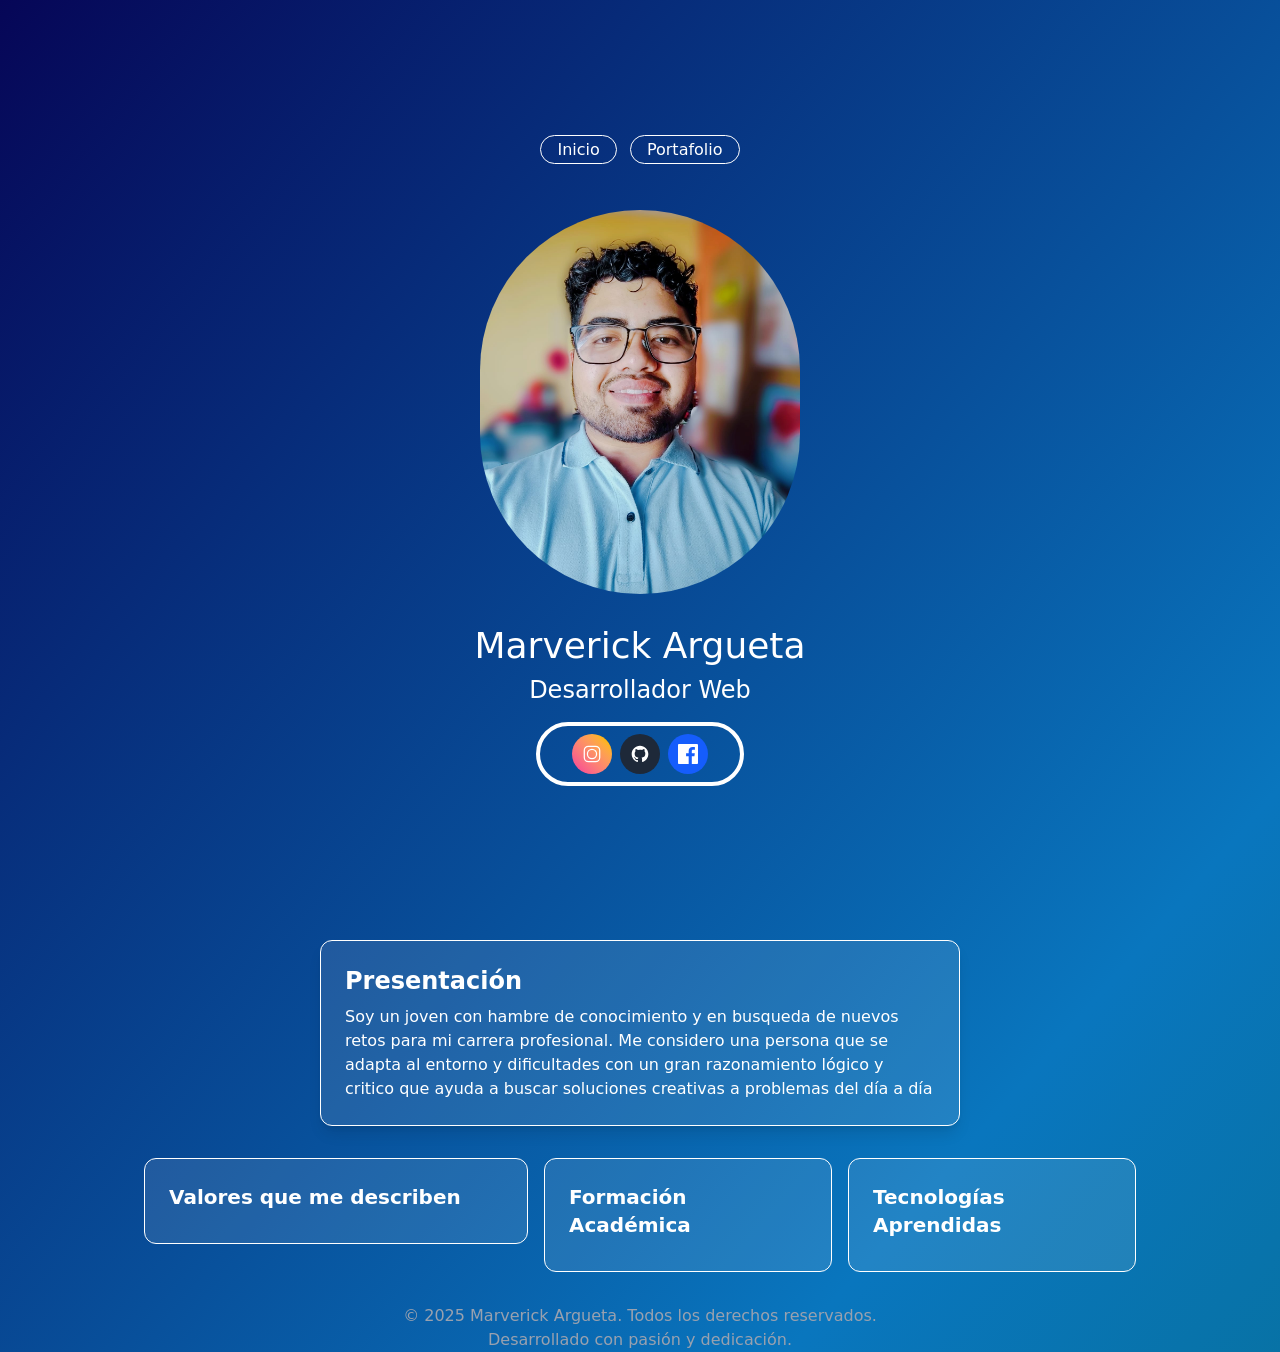
<file: sobre-mi.html>
<!DOCTYPE html>
<html lang="en">
<head>
    <meta charset="UTF-8">
    <meta name="viewport" content="width=device-width, initial-scale=1.0">
    <title>Portafolio Profesional</title>
 <link rel="stylesheet" href="estilos/output.css">
    <link href="https://fonts.googleapis.com/css2?family=Montserrat:wght@400;700&display=swap" rel="stylesheet">
    <style>
      .font-montserrat { font-family: 'Montserrat', sans-serif; }
      /* Tailwind custom utilities para animación de fondo */
      @layer utilities {
        .bg-gradient-animated {
          background: linear-gradient(131deg,#060657,#0976be,#04675d,#000000);
          background-size: 240% 240%;
        }
        .animate-gradient-flow {
          animation: gradient-animation 32s ease infinite;
        }
        @keyframes gradient-animation {
          0% {
            background-position: 0% 50%;
          }
          50% {
            background-position: 100% 50%;
          }
          100% {
            background-position: 0% 50%;
          }
        }
      }
    </style>
</head>
<body class="h-full min-h-screen bg-gradient-animated animate-gradient-flow w-full  font-sans text-white">
    <div class="flex flex-col items-center text-center min-h-screen justify-center gap-6">
        <nav class="mt-8">
        <a href="index.html" class="px-4 py-1 border border-white rounded-full bg-transparent text-white transition-colors duration-200 hover:bg-white hover:text-blue-900 mr-2">Inicio</a>
        <a href="portafolio.html" class="px-4 py-1 border border-white rounded-full bg-transparent text-white transition-colors duration-200 hover:bg-white hover:text-blue-900">Portafolio</a>
      </nav>
      <div class="">
      <div class="my-6 w-full flex justify-center">
        <img src="./estilos/foto.jpg" alt="Foto de perfil" class="w-80 h-96 rounded-full object-cover" />
      </div>
      <h1 class="text-4xl mt-8">Marverick Argueta</h1>
      <h2 class="text-2xl mt-2">Desarrollador Web</h2>
      <div class="flex justify-center gap-2 mb-2 px-8 py-2 border-4 border-white rounded-full w-max mx-auto my-1  mt-4" id="social-links">
        <a href="https://www.instagram.com/marverickargueta?igsh=MXg1eXZ6NzR5bGpobA==" target="_blank" class="bg-gradient-to-tr from-pink-500 to-yellow-400 rounded-full w-10 h-10 flex items-center justify-center hover:scale-110 transition-transform">
          <svg class="w-5 h-5 text-white" fill="currentColor" viewBox="0 0 24 24"><path d="M7.75 2h8.5A5.75 5.75 0 0 1 22 7.75v8.5A5.75 5.75 0 0 1 16.25 22h-8.5A5.75 5.75 0 0 1 2 16.25v-8.5A5.75 5.75 0 0 1 7.75 2zm0 1.5A4.25 4.25 0 0 0 3.5 7.75v8.5A4.25 4.25 0 0 0 7.75 20.5h8.5A4.25 4.25 0 0 0 20.5 16.25v-8.5A4.25 4.25 0 0 0 16.25 3.5zm4.25 2.25a6.25 6.25 0 1 1 0 12.5 6.25 6.25 0 0 1 0-12.5zm0 1.5a4.75 4.75 0 1 0 0 9.5 4.75 4.75 0 0 0 0-9.5zm5.25 1.25a1 1 0 1 1-2 0 1 1 0 0 1 2 0z"/></svg>
        </a>
        <a href="https://github.com/marve77/" target="_blank" class="bg-gray-800 rounded-full w-10 h-10 flex items-center justify-center hover:scale-110 transition-transform">
          <svg class="w-5 h-5 text-white" fill="currentColor" viewBox="0 0 24 24"><path d="M12 2C6.477 2 2 6.484 2 12.021c0 4.428 2.865 8.184 6.839 9.504.5.092.682-.217.682-.482 0-.237-.009-.868-.014-1.703-2.782.605-3.369-1.342-3.369-1.342-.454-1.154-1.11-1.462-1.11-1.462-.908-.62.069-.608.069-.608 1.004.07 1.532 1.032 1.532 1.032.892 1.53 2.341 1.088 2.91.832.092-.647.35-1.088.636-1.339-2.221-.253-4.555-1.113-4.555-4.951 0-1.093.39-1.988 1.029-2.688-.103-.253-.446-1.272.098-2.65 0 0 .84-.27 2.75 1.025A9.564 9.564 0 0 1 12 6.844c.85.004 1.705.115 2.504.337 1.909-1.295 2.748-1.025 2.748-1.025.546 1.378.202 2.397.1 2.65.64.7 1.028 1.595 1.028 2.688 0 3.847-2.337 4.695-4.566 4.944.359.309.678.92.678 1.855 0 1.338-.012 2.419-.012 2.749 0 .267.18.578.688.48C19.138 20.2 22 16.448 22 12.021 22 6.484 17.523 2 12 2z"/></svg>
        </a>
        <a href="https://www.facebook.com/share/16pLTxzLyi/" target="_blank" class="bg-blue-600 rounded-full w-10 h-10 flex items-center justify-center hover:scale-110 transition-transform">
          <svg class="w-5 h-5 text-white" fill="currentColor" viewBox="0 0 24 24"><path d="M22.675 0h-21.35C.595 0 0 .592 0 1.326v21.348C0 23.408.595 24 1.325 24h11.495v-9.294H9.692v-3.622h3.128V8.413c0-3.1 1.893-4.788 4.659-4.788 1.325 0 2.463.099 2.797.143v3.24l-1.918.001c-1.504 0-1.797.715-1.797 1.763v2.313h3.587l-.467 3.622h-3.12V24h6.116c.73 0 1.325-.592 1.325-1.326V1.326C24 .592 23.405 0 22.675 0"/></svg>
        </a>
        </div>
      </div>
      </div>
      <p class="max-w-2xl break-keep mx-auto text-center lg:-mt-10"></p>
      
    
    </div>
    <div id="datos-personales">
  <div class="w-full flex justify-center mb-8">
    <div class="bg-white/10 border border-white rounded-xl p-6 w-full md:w-2/3 lg:w-1/2 text-white text-left shadow-lg mt-20">
      <h3 class="text-2xl font-bold mb-2">Presentación</h3>
      <p>Soy un joven con hambre de conocimiento y en busqueda de nuevos retos para mi carrera profesional. Me considero una persona que se adapta al entorno y dificultades con un gran razonamiento lógico y critico que ayuda a buscar soluciones creativas a problemas del día a día</p>
    </div>
  </div>
  <div class="flex flex-col md:flex-row gap-4 justify-center items-start mt-8">
    <!-- Tarjeta 1: Valores -->
    <div class="bg-white/10 border border-white rounded-xl p-6 w-full md:w-96 cursor-pointer transition-transform hover:scale-105" onclick="toggleCard('valores')">
      <h3 class="text-xl font-bold mb-2">Valores que me describen</h3>
      <div id="card-valores" class="hidden text-white text-left">
        <ol class="list-decimal list-inside">
          <li>Responsabilidad</li>
          <li>Trabajo en equipo</li>
          <li>Creatividad</li>
          <li>Compromiso</li>
        </ol>
      </div>
    </div>
    <!-- Tarjeta 2: Formación Académica -->
    <div class="bg-white/10 border border-white rounded-xl p-6 w-full md:w-72 cursor-pointer transition-transform hover:scale-105" onclick="toggleCard('formacion')">
      <h3 class="text-xl font-bold mb-2">Formación Académica</h3>
      <div id="card-formacion" class="hidden text-white text-left">
        <ul class="list-disc list-inside">
          <li>Ingeniería en Sistemas Computacionales Universidad Mariano Gálvez (Huehuetenango) 2022 - Actualidad</li>
          <li>Perito en Electronica y Dispositivos Digitales (Colegio Cambridge Huehuetenango) 2019-2021</li>
        </ul>
      </div>
    </div>
    <!-- Tarjeta 3: Tecnologías Aprendidas -->
    <div class="bg-white/10 border border-white rounded-xl p-6 w-full m md:w-72 cursor-pointer transition-transform hover:scale-105" onclick="toggleCard('tecnologias')">
      <h3 class="text-xl font-bold mb-2">Tecnologías Aprendidas</h3>
      <div id="card-tecnologias" class="hidden text-white text-left">
        <ul class="list-disc list-inside">
          <li>HTML5, CSS3, Tailwind CSS</li>
          <li>JavaScript</li>
          <li>Java</li>
          <li>python</li>
          <li>Git & GitHub</li>
          <li>SQL & NOSQL</li>
          <li>MongoDB, MYSQL</li>
        </ul>
      </div>
    </div>
  </div>
  <script src="main.js"></script>
    </div>

    <footer class="mt-8 text-center text-gray-400">
      <p>&copy; 2025 Marverick Argueta. Todos los derechos reservados.</p>
      <p>Desarrollado con pasión y dedicación.</p>
</body>

</html>
</file>
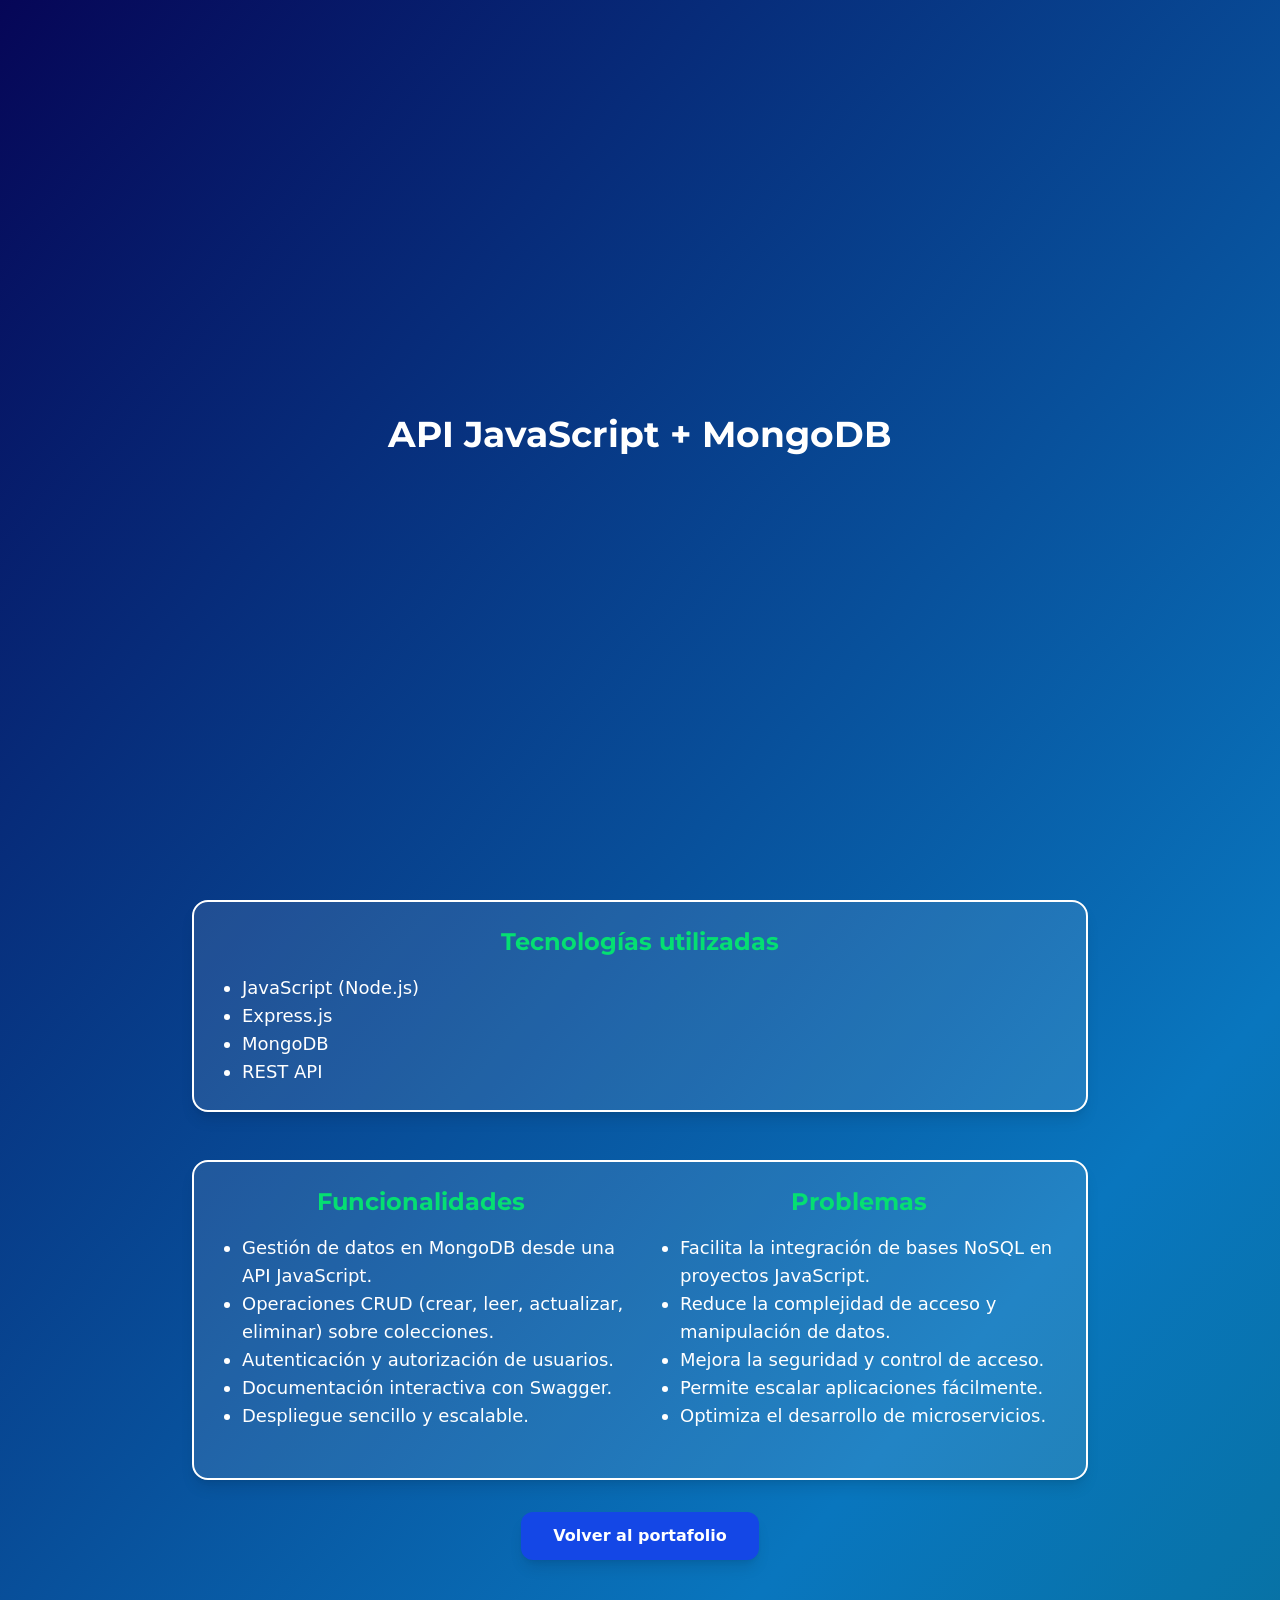
<file: Proyectos/api-java-mongo.html>
<!DOCTYPE html>
<html lang="en">
<head>
    <meta charset="UTF-8">
    <meta name="viewport" content="width=device-width, initial-scale=1.0">
    <title>API JavaScript + MongoDB</title>
    <link rel="stylesheet" href="../estilos/output.css">
    <link href="https://fonts.googleapis.com/css2?family=Montserrat:wght@400;700&display=swap" rel="stylesheet">
    <style>
      .font-montserrat { font-family: 'Montserrat', sans-serif; }
      @layer utilities {
        .bg-gradient-animated {
          background: linear-gradient(131deg,#060657,#0976be,#04675d,#000000);
          background-size: 240% 240%;
        }
        .animate-gradient-flow {
          animation: gradient-animation 32s ease infinite;
        }
        @keyframes gradient-animation {
          0% { background-position: 0% 50%; }
          50% { background-position: 100% 50%; }
          100% { background-position: 0% 50%; }
        }
      }
    </style>
</head>

<body class="h-full min-h-screen bg-gradient-animated animate-gradient-flow w-full font-sans text-white">
    <div class="flex flex-col items-center justify-center min-h-screen">
      <h1 class="text-4xl font-bold mb-8 font-montserrat text-center">API JavaScript + MongoDB</h1>
    </div>

<!-- Tecnologías utilizadas -->
<div class="w-full max-w-4xl mx-auto mb-12 p-6  bg-white/10 bg-opacity-40 border-2 border-white rounded-2xl shadow-lg">
  <h2 class="text-2xl font-bold mb-4 text-center font-montserrat text-green-400">Tecnologías utilizadas</h2>
  <ul class="list-disc pl-6 text-lg text-white">
    <li>JavaScript (Node.js)</li>
    <li>Express.js</li>
    <li>MongoDB</li>
    <li>REST API</li>
  </ul>
</div>

<!-- Sección de funcionalidades y problemas resueltos -->
<div class="w-full max-w-4xl mx-auto mt-12 mb-8 p-6  bg-white/10 bg-opacity-40 border-2 border-white rounded-2xl flex flex-col md:flex-row justify-center items-start gap-8 shadow-lg">
  <div class="w-full md:w-1/2">
    <h2 class="text-2xl font-bold mb-4 text-center font-montserrat text-green-400">Funcionalidades</h2>
    <ul class="list-disc pl-6 mb-6 text-lg">
      <li>Gestión de datos en MongoDB desde una API JavaScript.</li>
      <li>Operaciones CRUD (crear, leer, actualizar, eliminar) sobre colecciones.</li>
      <li>Autenticación y autorización de usuarios.</li>
      <li>Documentación interactiva con Swagger.</li>
      <li>Despliegue sencillo y escalable.</li>
    </ul>
  </div>
  <div class="w-full md:w-1/2">
    <h2 class="text-2xl font-bold mb-4 text-center font-montserrat text-green-400">Problemas</h2>
    <ul class="list-disc pl-6 text-lg">
      <li>Facilita la integración de bases NoSQL en proyectos JavaScript.</li>
      <li>Reduce la complejidad de acceso y manipulación de datos.</li>
      <li>Mejora la seguridad y control de acceso.</li>
      <li>Permite escalar aplicaciones fácilmente.</li>
      <li>Optimiza el desarrollo de microservicios.</li>
    </ul>
  </div>
</div>
<!-- Botón para volver al portafolio -->
<div class="w-full flex justify-center mb-12">
  <a href="../portafolio.html" class="bg-blue-700 hover:bg-blue-900 text-white font-bold py-3 px-8 rounded-xl shadow-lg transition-colors duration-300">Volver al portafolio</a>
</div>
</body>

</html>
</file>
<file: estilos/output.css>
/*! tailwindcss v4.1.11 | MIT License | https://tailwindcss.com */
@layer properties;
@layer theme, base, components, utilities;
@layer theme {
  :root, :host {
    --font-sans: ui-sans-serif, system-ui, sans-serif, "Apple Color Emoji",
      "Segoe UI Emoji", "Segoe UI Symbol", "Noto Color Emoji";
    --font-mono: ui-monospace, SFMono-Regular, Menlo, Monaco, Consolas, "Liberation Mono",
      "Courier New", monospace;
    --color-amber-300: oklch(87.9% 0.169 91.605);
    --color-amber-400: oklch(82.8% 0.189 84.429);
    --color-yellow-300: oklch(90.5% 0.182 98.111);
    --color-yellow-400: oklch(85.2% 0.199 91.936);
    --color-green-400: oklch(79.2% 0.209 151.711);
    --color-green-700: oklch(52.7% 0.154 150.069);
    --color-cyan-400: oklch(78.9% 0.154 211.53);
    --color-cyan-500: oklch(71.5% 0.143 215.221);
    --color-blue-300: oklch(80.9% 0.105 251.813);
    --color-blue-400: oklch(70.7% 0.165 254.624);
    --color-blue-600: oklch(54.6% 0.245 262.881);
    --color-blue-700: oklch(48.8% 0.243 264.376);
    --color-blue-900: oklch(37.9% 0.146 265.522);
    --color-purple-700: oklch(49.6% 0.265 301.924);
    --color-pink-500: oklch(65.6% 0.241 354.308);
    --color-gray-50: oklch(98.5% 0.002 247.839);
    --color-gray-200: oklch(92.8% 0.006 264.531);
    --color-gray-400: oklch(70.7% 0.022 261.325);
    --color-gray-800: oklch(27.8% 0.033 256.848);
    --color-black: #000;
    --color-white: #fff;
    --spacing: 0.25rem;
    --container-xl: 36rem;
    --container-2xl: 42rem;
    --container-3xl: 48rem;
    --container-4xl: 56rem;
    --container-7xl: 80rem;
    --text-xs: 0.75rem;
    --text-xs--line-height: calc(1 / 0.75);
    --text-sm: 0.875rem;
    --text-sm--line-height: calc(1.25 / 0.875);
    --text-lg: 1.125rem;
    --text-lg--line-height: calc(1.75 / 1.125);
    --text-xl: 1.25rem;
    --text-xl--line-height: calc(1.75 / 1.25);
    --text-2xl: 1.5rem;
    --text-2xl--line-height: calc(2 / 1.5);
    --text-3xl: 1.875rem;
    --text-3xl--line-height: calc(2.25 / 1.875);
    --text-4xl: 2.25rem;
    --text-4xl--line-height: calc(2.5 / 2.25);
    --text-5xl: 3rem;
    --text-5xl--line-height: 1;
    --font-weight-bold: 700;
    --radius-sm: 0.25rem;
    --radius-lg: 0.5rem;
    --radius-xl: 0.75rem;
    --radius-2xl: 1rem;
    --ease-in-out: cubic-bezier(0.4, 0, 0.2, 1);
    --animate-spin: spin 1s linear infinite;
    --default-transition-duration: 150ms;
    --default-transition-timing-function: cubic-bezier(0.4, 0, 0.2, 1);
    --default-font-family: var(--font-sans);
    --default-mono-font-family: var(--font-mono);
  }
}
@layer base {
  *, ::after, ::before, ::backdrop, ::file-selector-button {
    box-sizing: border-box;
    margin: 0;
    padding: 0;
    border: 0 solid;
  }
  html, :host {
    line-height: 1.5;
    -webkit-text-size-adjust: 100%;
    tab-size: 4;
    font-family: var(--default-font-family, ui-sans-serif, system-ui, sans-serif, "Apple Color Emoji", "Segoe UI Emoji", "Segoe UI Symbol", "Noto Color Emoji");
    font-feature-settings: var(--default-font-feature-settings, normal);
    font-variation-settings: var(--default-font-variation-settings, normal);
    -webkit-tap-highlight-color: transparent;
  }
  hr {
    height: 0;
    color: inherit;
    border-top-width: 1px;
  }
  abbr:where([title]) {
    -webkit-text-decoration: underline dotted;
    text-decoration: underline dotted;
  }
  h1, h2, h3, h4, h5, h6 {
    font-size: inherit;
    font-weight: inherit;
  }
  a {
    color: inherit;
    -webkit-text-decoration: inherit;
    text-decoration: inherit;
  }
  b, strong {
    font-weight: bolder;
  }
  code, kbd, samp, pre {
    font-family: var(--default-mono-font-family, ui-monospace, SFMono-Regular, Menlo, Monaco, Consolas, "Liberation Mono", "Courier New", monospace);
    font-feature-settings: var(--default-mono-font-feature-settings, normal);
    font-variation-settings: var(--default-mono-font-variation-settings, normal);
    font-size: 1em;
  }
  small {
    font-size: 80%;
  }
  sub, sup {
    font-size: 75%;
    line-height: 0;
    position: relative;
    vertical-align: baseline;
  }
  sub {
    bottom: -0.25em;
  }
  sup {
    top: -0.5em;
  }
  table {
    text-indent: 0;
    border-color: inherit;
    border-collapse: collapse;
  }
  :-moz-focusring {
    outline: auto;
  }
  progress {
    vertical-align: baseline;
  }
  summary {
    display: list-item;
  }
  ol, ul, menu {
    list-style: none;
  }
  img, svg, video, canvas, audio, iframe, embed, object {
    display: block;
    vertical-align: middle;
  }
  img, video {
    max-width: 100%;
    height: auto;
  }
  button, input, select, optgroup, textarea, ::file-selector-button {
    font: inherit;
    font-feature-settings: inherit;
    font-variation-settings: inherit;
    letter-spacing: inherit;
    color: inherit;
    border-radius: 0;
    background-color: transparent;
    opacity: 1;
  }
  :where(select:is([multiple], [size])) optgroup {
    font-weight: bolder;
  }
  :where(select:is([multiple], [size])) optgroup option {
    padding-inline-start: 20px;
  }
  ::file-selector-button {
    margin-inline-end: 4px;
  }
  ::placeholder {
    opacity: 1;
  }
  @supports (not (-webkit-appearance: -apple-pay-button))  or (contain-intrinsic-size: 1px) {
    ::placeholder {
      color: currentcolor;
      @supports (color: color-mix(in lab, red, red)) {
        color: color-mix(in oklab, currentcolor 50%, transparent);
      }
    }
  }
  textarea {
    resize: vertical;
  }
  ::-webkit-search-decoration {
    -webkit-appearance: none;
  }
  ::-webkit-date-and-time-value {
    min-height: 1lh;
    text-align: inherit;
  }
  ::-webkit-datetime-edit {
    display: inline-flex;
  }
  ::-webkit-datetime-edit-fields-wrapper {
    padding: 0;
  }
  ::-webkit-datetime-edit, ::-webkit-datetime-edit-year-field, ::-webkit-datetime-edit-month-field, ::-webkit-datetime-edit-day-field, ::-webkit-datetime-edit-hour-field, ::-webkit-datetime-edit-minute-field, ::-webkit-datetime-edit-second-field, ::-webkit-datetime-edit-millisecond-field, ::-webkit-datetime-edit-meridiem-field {
    padding-block: 0;
  }
  :-moz-ui-invalid {
    box-shadow: none;
  }
  button, input:where([type="button"], [type="reset"], [type="submit"]), ::file-selector-button {
    appearance: button;
  }
  ::-webkit-inner-spin-button, ::-webkit-outer-spin-button {
    height: auto;
  }
  [hidden]:where(:not([hidden="until-found"])) {
    display: none !important;
  }
}
@layer utilities {
  .absolute {
    position: absolute;
  }
  .fixed {
    position: fixed;
  }
  .relative {
    position: relative;
  }
  .inset-0 {
    inset: calc(var(--spacing) * 0);
  }
  .inset-4 {
    inset: calc(var(--spacing) * 4);
  }
  .top-1 {
    top: calc(var(--spacing) * 1);
  }
  .top-1\/2 {
    top: calc(1/2 * 100%);
  }
  .top-6 {
    top: calc(var(--spacing) * 6);
  }
  .right-2 {
    right: calc(var(--spacing) * 2);
  }
  .right-8 {
    right: calc(var(--spacing) * 8);
  }
  .left-2 {
    left: calc(var(--spacing) * 2);
  }
  .z-50 {
    z-index: 50;
  }
  .container {
    width: 100%;
    @media (width >= 40rem) {
      max-width: 40rem;
    }
    @media (width >= 48rem) {
      max-width: 48rem;
    }
    @media (width >= 64rem) {
      max-width: 64rem;
    }
    @media (width >= 80rem) {
      max-width: 80rem;
    }
    @media (width >= 96rem) {
      max-width: 96rem;
    }
  }
  .mx-2 {
    margin-inline: calc(var(--spacing) * 2);
  }
  .mx-10 {
    margin-inline: calc(var(--spacing) * 10);
  }
  .mx-auto {
    margin-inline: auto;
  }
  .my-1 {
    margin-block: calc(var(--spacing) * 1);
  }
  .my-6 {
    margin-block: calc(var(--spacing) * 6);
  }
  .my-8 {
    margin-block: calc(var(--spacing) * 8);
  }
  .ms-5 {
    margin-inline-start: calc(var(--spacing) * 5);
  }
  .ms-10 {
    margin-inline-start: calc(var(--spacing) * 10);
  }
  .mt-2 {
    margin-top: calc(var(--spacing) * 2);
  }
  .mt-4 {
    margin-top: calc(var(--spacing) * 4);
  }
  .mt-7 {
    margin-top: calc(var(--spacing) * 7);
  }
  .mt-8 {
    margin-top: calc(var(--spacing) * 8);
  }
  .mt-10 {
    margin-top: calc(var(--spacing) * 10);
  }
  .mt-12 {
    margin-top: calc(var(--spacing) * 12);
  }
  .mt-14 {
    margin-top: calc(var(--spacing) * 14);
  }
  .mt-20 {
    margin-top: calc(var(--spacing) * 20);
  }
  .mr-2 {
    margin-right: calc(var(--spacing) * 2);
  }
  .mb-1 {
    margin-bottom: calc(var(--spacing) * 1);
  }
  .mb-2 {
    margin-bottom: calc(var(--spacing) * 2);
  }
  .mb-4 {
    margin-bottom: calc(var(--spacing) * 4);
  }
  .mb-6 {
    margin-bottom: calc(var(--spacing) * 6);
  }
  .mb-8 {
    margin-bottom: calc(var(--spacing) * 8);
  }
  .mb-12 {
    margin-bottom: calc(var(--spacing) * 12);
  }
  .block {
    display: block;
  }
  .flex {
    display: flex;
  }
  .grid {
    display: grid;
  }
  .hidden {
    display: none;
  }
  .inline-block {
    display: inline-block;
  }
  .table {
    display: table;
  }
  .h-2 {
    height: calc(var(--spacing) * 2);
  }
  .h-3 {
    height: calc(var(--spacing) * 3);
  }
  .h-5 {
    height: calc(var(--spacing) * 5);
  }
  .h-6 {
    height: calc(var(--spacing) * 6);
  }
  .h-10 {
    height: calc(var(--spacing) * 10);
  }
  .h-12 {
    height: calc(var(--spacing) * 12);
  }
  .h-16 {
    height: calc(var(--spacing) * 16);
  }
  .h-20 {
    height: calc(var(--spacing) * 20);
  }
  .h-24 {
    height: calc(var(--spacing) * 24);
  }
  .h-28 {
    height: calc(var(--spacing) * 28);
  }
  .h-32 {
    height: calc(var(--spacing) * 32);
  }
  .h-40 {
    height: calc(var(--spacing) * 40);
  }
  .h-48 {
    height: calc(var(--spacing) * 48);
  }
  .h-64 {
    height: calc(var(--spacing) * 64);
  }
  .h-96 {
    height: calc(var(--spacing) * 96);
  }
  .h-\[60px\] {
    height: 60px;
  }
  .h-\[400px\] {
    height: 400px;
  }
  .h-full {
    height: 100%;
  }
  .h-screen {
    height: 100vh;
  }
  .max-h-full {
    max-height: 100%;
  }
  .min-h-20 {
    min-height: calc(var(--spacing) * 20);
  }
  .min-h-screen {
    min-height: 100vh;
  }
  .w-1 {
    width: calc(var(--spacing) * 1);
  }
  .w-1\/3 {
    width: calc(1/3 * 100%);
  }
  .w-2 {
    width: calc(var(--spacing) * 2);
  }
  .w-3 {
    width: calc(var(--spacing) * 3);
  }
  .w-5 {
    width: calc(var(--spacing) * 5);
  }
  .w-6 {
    width: calc(var(--spacing) * 6);
  }
  .w-10 {
    width: calc(var(--spacing) * 10);
  }
  .w-12 {
    width: calc(var(--spacing) * 12);
  }
  .w-16 {
    width: calc(var(--spacing) * 16);
  }
  .w-24 {
    width: calc(var(--spacing) * 24);
  }
  .w-25 {
    width: calc(var(--spacing) * 25);
  }
  .w-32 {
    width: calc(var(--spacing) * 32);
  }
  .w-36 {
    width: calc(var(--spacing) * 36);
  }
  .w-64 {
    width: calc(var(--spacing) * 64);
  }
  .w-80 {
    width: calc(var(--spacing) * 80);
  }
  .w-\[60px\] {
    width: 60px;
  }
  .w-full {
    width: 100%;
  }
  .w-max {
    width: max-content;
  }
  .max-w-2xl {
    max-width: var(--container-2xl);
  }
  .max-w-4xl {
    max-width: var(--container-4xl);
  }
  .max-w-\[180px\] {
    max-width: 180px;
  }
  .max-w-full {
    max-width: 100%;
  }
  .max-w-xl {
    max-width: var(--container-xl);
  }
  .min-w-\[80px\] {
    min-width: 80px;
  }
  .border-collapse {
    border-collapse: collapse;
  }
  .-translate-y-1 {
    --tw-translate-y: calc(var(--spacing) * -1);
    translate: var(--tw-translate-x) var(--tw-translate-y);
  }
  .-translate-y-1\/2 {
    --tw-translate-y: calc(calc(1/2 * 100%) * -1);
    translate: var(--tw-translate-x) var(--tw-translate-y);
  }
  .transform {
    transform: var(--tw-rotate-x,) var(--tw-rotate-y,) var(--tw-rotate-z,) var(--tw-skew-x,) var(--tw-skew-y,);
  }
  .animate-spin {
    animation: var(--animate-spin);
  }
  .cursor-pointer {
    cursor: pointer;
  }
  .resize {
    resize: both;
  }
  .list-inside {
    list-style-position: inside;
  }
  .list-decimal {
    list-style-type: decimal;
  }
  .list-disc {
    list-style-type: disc;
  }
  .grid-cols-1 {
    grid-template-columns: repeat(1, minmax(0, 1fr));
  }
  .flex-col {
    flex-direction: column;
  }
  .flex-row {
    flex-direction: row;
  }
  .flex-wrap {
    flex-wrap: wrap;
  }
  .items-center {
    align-items: center;
  }
  .items-start {
    align-items: flex-start;
  }
  .justify-center {
    justify-content: center;
  }
  .gap-2 {
    gap: calc(var(--spacing) * 2);
  }
  .gap-4 {
    gap: calc(var(--spacing) * 4);
  }
  .gap-6 {
    gap: calc(var(--spacing) * 6);
  }
  .gap-8 {
    gap: calc(var(--spacing) * 8);
  }
  .overflow-hidden {
    overflow: hidden;
  }
  .overflow-x-auto {
    overflow-x: auto;
  }
  .rounded-2xl {
    border-radius: var(--radius-2xl);
  }
  .rounded-full {
    border-radius: calc(infinity * 1px);
  }
  .rounded-lg {
    border-radius: var(--radius-lg);
  }
  .rounded-xl {
    border-radius: var(--radius-xl);
  }
  .rounded-l {
    border-top-left-radius: 0.25rem;
    border-bottom-left-radius: 0.25rem;
  }
  .rounded-r {
    border-top-right-radius: 0.25rem;
    border-bottom-right-radius: 0.25rem;
  }
  .border {
    border-style: var(--tw-border-style);
    border-width: 1px;
  }
  .border-2 {
    border-style: var(--tw-border-style);
    border-width: 2px;
  }
  .border-4 {
    border-style: var(--tw-border-style);
    border-width: 4px;
  }
  .border-green-400 {
    border-color: var(--color-green-400);
  }
  .border-white {
    border-color: var(--color-white);
  }
  .border-t-transparent {
    border-top-color: transparent;
  }
  .bg-amber-400 {
    background-color: var(--color-amber-400);
  }
  .bg-black {
    background-color: var(--color-black);
  }
  .bg-black\/60 {
    background-color: color-mix(in srgb, #000 60%, transparent);
    @supports (color: color-mix(in lab, red, red)) {
      background-color: color-mix(in oklab, var(--color-black) 60%, transparent);
    }
  }
  .bg-black\/80 {
    background-color: color-mix(in srgb, #000 80%, transparent);
    @supports (color: color-mix(in lab, red, red)) {
      background-color: color-mix(in oklab, var(--color-black) 80%, transparent);
    }
  }
  .bg-blue-600 {
    background-color: var(--color-blue-600);
  }
  .bg-blue-700 {
    background-color: var(--color-blue-700);
  }
  .bg-gray-800 {
    background-color: var(--color-gray-800);
  }
  .bg-green-700 {
    background-color: var(--color-green-700);
  }
  .bg-green-700\/80 {
    background-color: color-mix(in srgb, oklch(52.7% 0.154 150.069) 80%, transparent);
    @supports (color: color-mix(in lab, red, red)) {
      background-color: color-mix(in oklab, var(--color-green-700) 80%, transparent);
    }
  }
  .bg-purple-700 {
    background-color: var(--color-purple-700);
  }
  .bg-purple-700\/80 {
    background-color: color-mix(in srgb, oklch(49.6% 0.265 301.924) 80%, transparent);
    @supports (color: color-mix(in lab, red, red)) {
      background-color: color-mix(in oklab, var(--color-purple-700) 80%, transparent);
    }
  }
  .bg-transparent {
    background-color: transparent;
  }
  .bg-white {
    background-color: var(--color-white);
  }
  .bg-white\/10 {
    background-color: color-mix(in srgb, #fff 10%, transparent);
    @supports (color: color-mix(in lab, red, red)) {
      background-color: color-mix(in oklab, var(--color-white) 10%, transparent);
    }
  }
  .bg-white\/20 {
    background-color: color-mix(in srgb, #fff 20%, transparent);
    @supports (color: color-mix(in lab, red, red)) {
      background-color: color-mix(in oklab, var(--color-white) 20%, transparent);
    }
  }
  .bg-white\/60 {
    background-color: color-mix(in srgb, #fff 60%, transparent);
    @supports (color: color-mix(in lab, red, red)) {
      background-color: color-mix(in oklab, var(--color-white) 60%, transparent);
    }
  }
  .bg-yellow-300 {
    background-color: var(--color-yellow-300);
  }
  .bg-yellow-400 {
    background-color: var(--color-yellow-400);
  }
  .bg-gradient-to-br {
    --tw-gradient-position: to bottom right in oklab;
    background-image: linear-gradient(var(--tw-gradient-stops));
  }
  .bg-gradient-to-tr {
    --tw-gradient-position: to top right in oklab;
    background-image: linear-gradient(var(--tw-gradient-stops));
  }
  .from-blue-700 {
    --tw-gradient-from: var(--color-blue-700);
    --tw-gradient-stops: var(--tw-gradient-via-stops, var(--tw-gradient-position), var(--tw-gradient-from) var(--tw-gradient-from-position), var(--tw-gradient-to) var(--tw-gradient-to-position));
  }
  .from-pink-500 {
    --tw-gradient-from: var(--color-pink-500);
    --tw-gradient-stops: var(--tw-gradient-via-stops, var(--tw-gradient-position), var(--tw-gradient-from) var(--tw-gradient-from-position), var(--tw-gradient-to) var(--tw-gradient-to-position));
  }
  .via-green-400 {
    --tw-gradient-via: var(--color-green-400);
    --tw-gradient-via-stops: var(--tw-gradient-position), var(--tw-gradient-from) var(--tw-gradient-from-position), var(--tw-gradient-via) var(--tw-gradient-via-position), var(--tw-gradient-to) var(--tw-gradient-to-position);
    --tw-gradient-stops: var(--tw-gradient-via-stops);
  }
  .to-blue-900 {
    --tw-gradient-to: var(--color-blue-900);
    --tw-gradient-stops: var(--tw-gradient-via-stops, var(--tw-gradient-position), var(--tw-gradient-from) var(--tw-gradient-from-position), var(--tw-gradient-to) var(--tw-gradient-to-position));
  }
  .to-yellow-400 {
    --tw-gradient-to: var(--color-yellow-400);
    --tw-gradient-stops: var(--tw-gradient-via-stops, var(--tw-gradient-position), var(--tw-gradient-from) var(--tw-gradient-from-position), var(--tw-gradient-to) var(--tw-gradient-to-position));
  }
  .object-contain {
    object-fit: contain;
  }
  .object-cover {
    object-fit: cover;
  }
  .p-2 {
    padding: calc(var(--spacing) * 2);
  }
  .p-4 {
    padding: calc(var(--spacing) * 4);
  }
  .p-6 {
    padding: calc(var(--spacing) * 6);
  }
  .px-2 {
    padding-inline: calc(var(--spacing) * 2);
  }
  .px-3 {
    padding-inline: calc(var(--spacing) * 3);
  }
  .px-4 {
    padding-inline: calc(var(--spacing) * 4);
  }
  .px-8 {
    padding-inline: calc(var(--spacing) * 8);
  }
  .py-1 {
    padding-block: calc(var(--spacing) * 1);
  }
  .py-2 {
    padding-block: calc(var(--spacing) * 2);
  }
  .py-3 {
    padding-block: calc(var(--spacing) * 3);
  }
  .py-12 {
    padding-block: calc(var(--spacing) * 12);
  }
  .pt-16 {
    padding-top: calc(var(--spacing) * 16);
  }
  .pl-6 {
    padding-left: calc(var(--spacing) * 6);
  }
  .text-center {
    text-align: center;
  }
  .text-left {
    text-align: left;
  }
  .font-sans {
    font-family: var(--font-sans);
  }
  .text-2xl {
    font-size: var(--text-2xl);
    line-height: var(--tw-leading, var(--text-2xl--line-height));
  }
  .text-3xl {
    font-size: var(--text-3xl);
    line-height: var(--tw-leading, var(--text-3xl--line-height));
  }
  .text-4xl {
    font-size: var(--text-4xl);
    line-height: var(--tw-leading, var(--text-4xl--line-height));
  }
  .text-5xl {
    font-size: var(--text-5xl);
    line-height: var(--tw-leading, var(--text-5xl--line-height));
  }
  .text-lg {
    font-size: var(--text-lg);
    line-height: var(--tw-leading, var(--text-lg--line-height));
  }
  .text-sm {
    font-size: var(--text-sm);
    line-height: var(--tw-leading, var(--text-sm--line-height));
  }
  .text-xl {
    font-size: var(--text-xl);
    line-height: var(--tw-leading, var(--text-xl--line-height));
  }
  .text-xs {
    font-size: var(--text-xs);
    line-height: var(--tw-leading, var(--text-xs--line-height));
  }
  .font-bold {
    --tw-font-weight: var(--font-weight-bold);
    font-weight: var(--font-weight-bold);
  }
  .break-keep {
    word-break: keep-all;
  }
  .whitespace-nowrap {
    white-space: nowrap;
  }
  .text-black {
    color: var(--color-black);
  }
  .text-blue-400 {
    color: var(--color-blue-400);
  }
  .text-blue-900 {
    color: var(--color-blue-900);
  }
  .text-gray-400 {
    color: var(--color-gray-400);
  }
  .text-green-400 {
    color: var(--color-green-400);
  }
  .text-white {
    color: var(--color-white);
  }
  .underline {
    text-decoration-line: underline;
  }
  .opacity-0 {
    opacity: 0%;
  }
  .shadow-lg {
    --tw-shadow: 0 10px 15px -3px var(--tw-shadow-color, rgb(0 0 0 / 0.1)), 0 4px 6px -4px var(--tw-shadow-color, rgb(0 0 0 / 0.1));
    box-shadow: var(--tw-inset-shadow), var(--tw-inset-ring-shadow), var(--tw-ring-offset-shadow), var(--tw-ring-shadow), var(--tw-shadow);
  }
  .outline {
    outline-style: var(--tw-outline-style);
    outline-width: 1px;
  }
  .transition-all {
    transition-property: all;
    transition-timing-function: var(--tw-ease, var(--default-transition-timing-function));
    transition-duration: var(--tw-duration, var(--default-transition-duration));
  }
  .transition-colors {
    transition-property: color, background-color, border-color, outline-color, text-decoration-color, fill, stroke, --tw-gradient-from, --tw-gradient-via, --tw-gradient-to;
    transition-timing-function: var(--tw-ease, var(--default-transition-timing-function));
    transition-duration: var(--tw-duration, var(--default-transition-duration));
  }
  .transition-opacity {
    transition-property: opacity;
    transition-timing-function: var(--tw-ease, var(--default-transition-timing-function));
    transition-duration: var(--tw-duration, var(--default-transition-duration));
  }
  .transition-transform {
    transition-property: transform, translate, scale, rotate;
    transition-timing-function: var(--tw-ease, var(--default-transition-timing-function));
    transition-duration: var(--tw-duration, var(--default-transition-duration));
  }
  .duration-200 {
    --tw-duration: 200ms;
    transition-duration: 200ms;
  }
  .duration-300 {
    --tw-duration: 300ms;
    transition-duration: 300ms;
  }
  .duration-500 {
    --tw-duration: 500ms;
    transition-duration: 500ms;
  }
  .duration-700 {
    --tw-duration: 700ms;
    transition-duration: 700ms;
  }
  .ease-in-out {
    --tw-ease: var(--ease-in-out);
    transition-timing-function: var(--ease-in-out);
  }
  .hover\:scale-105 {
    &:hover {
      @media (hover: hover) {
        --tw-scale-x: 105%;
        --tw-scale-y: 105%;
        --tw-scale-z: 105%;
        scale: var(--tw-scale-x) var(--tw-scale-y);
      }
    }
  }
  .hover\:scale-110 {
    &:hover {
      @media (hover: hover) {
        --tw-scale-x: 110%;
        --tw-scale-y: 110%;
        --tw-scale-z: 110%;
        scale: var(--tw-scale-x) var(--tw-scale-y);
      }
    }
  }
  .hover\:bg-blue-700 {
    &:hover {
      @media (hover: hover) {
        background-color: var(--color-blue-700);
      }
    }
  }
  .hover\:bg-blue-900 {
    &:hover {
      @media (hover: hover) {
        background-color: var(--color-blue-900);
      }
    }
  }
  .hover\:bg-white {
    &:hover {
      @media (hover: hover) {
        background-color: var(--color-white);
      }
    }
  }
  .hover\:text-blue-900 {
    &:hover {
      @media (hover: hover) {
        color: var(--color-blue-900);
      }
    }
  }
  .focus\:outline-none {
    &:focus {
      --tw-outline-style: none;
      outline-style: none;
    }
  }
  .sm\:h-20 {
    @media (width >= 40rem) {
      height: calc(var(--spacing) * 20);
    }
  }
  .sm\:h-32 {
    @media (width >= 40rem) {
      height: calc(var(--spacing) * 32);
    }
  }
  .sm\:w-24 {
    @media (width >= 40rem) {
      width: calc(var(--spacing) * 24);
    }
  }
  .sm\:w-40 {
    @media (width >= 40rem) {
      width: calc(var(--spacing) * 40);
    }
  }
  .md\:h-96 {
    @media (width >= 48rem) {
      height: calc(var(--spacing) * 96);
    }
  }
  .md\:w-1\/2 {
    @media (width >= 48rem) {
      width: calc(1/2 * 100%);
    }
  }
  .md\:w-2\/3 {
    @media (width >= 48rem) {
      width: calc(2/3 * 100%);
    }
  }
  .md\:w-72 {
    @media (width >= 48rem) {
      width: calc(var(--spacing) * 72);
    }
  }
  .md\:w-96 {
    @media (width >= 48rem) {
      width: calc(var(--spacing) * 96);
    }
  }
  .md\:grid-cols-2 {
    @media (width >= 48rem) {
      grid-template-columns: repeat(2, minmax(0, 1fr));
    }
  }
  .md\:flex-row {
    @media (width >= 48rem) {
      flex-direction: row;
    }
  }
  .md\:p-6 {
    @media (width >= 48rem) {
      padding: calc(var(--spacing) * 6);
    }
  }
  .md\:px-0 {
    @media (width >= 48rem) {
      padding-inline: calc(var(--spacing) * 0);
    }
  }
  .lg\:-mt-10 {
    @media (width >= 64rem) {
      margin-top: calc(var(--spacing) * -10);
    }
  }
  .lg\:w-1\/2 {
    @media (width >= 64rem) {
      width: calc(1/2 * 100%);
    }
  }
  .lg\:grid-cols-3 {
    @media (width >= 64rem) {
      grid-template-columns: repeat(3, minmax(0, 1fr));
    }
  }
}
@property --tw-translate-x {
  syntax: "*";
  inherits: false;
  initial-value: 0;
}
@property --tw-translate-y {
  syntax: "*";
  inherits: false;
  initial-value: 0;
}
@property --tw-translate-z {
  syntax: "*";
  inherits: false;
  initial-value: 0;
}
@property --tw-rotate-x {
  syntax: "*";
  inherits: false;
}
@property --tw-rotate-y {
  syntax: "*";
  inherits: false;
}
@property --tw-rotate-z {
  syntax: "*";
  inherits: false;
}
@property --tw-skew-x {
  syntax: "*";
  inherits: false;
}
@property --tw-skew-y {
  syntax: "*";
  inherits: false;
}
@property --tw-border-style {
  syntax: "*";
  inherits: false;
  initial-value: solid;
}
@property --tw-gradient-position {
  syntax: "*";
  inherits: false;
}
@property --tw-gradient-from {
  syntax: "<color>";
  inherits: false;
  initial-value: #0000;
}
@property --tw-gradient-via {
  syntax: "<color>";
  inherits: false;
  initial-value: #0000;
}
@property --tw-gradient-to {
  syntax: "<color>";
  inherits: false;
  initial-value: #0000;
}
@property --tw-gradient-stops {
  syntax: "*";
  inherits: false;
}
@property --tw-gradient-via-stops {
  syntax: "*";
  inherits: false;
}
@property --tw-gradient-from-position {
  syntax: "<length-percentage>";
  inherits: false;
  initial-value: 0%;
}
@property --tw-gradient-via-position {
  syntax: "<length-percentage>";
  inherits: false;
  initial-value: 50%;
}
@property --tw-gradient-to-position {
  syntax: "<length-percentage>";
  inherits: false;
  initial-value: 100%;
}
@property --tw-font-weight {
  syntax: "*";
  inherits: false;
}
@property --tw-shadow {
  syntax: "*";
  inherits: false;
  initial-value: 0 0 #0000;
}
@property --tw-shadow-color {
  syntax: "*";
  inherits: false;
}
@property --tw-shadow-alpha {
  syntax: "<percentage>";
  inherits: false;
  initial-value: 100%;
}
@property --tw-inset-shadow {
  syntax: "*";
  inherits: false;
  initial-value: 0 0 #0000;
}
@property --tw-inset-shadow-color {
  syntax: "*";
  inherits: false;
}
@property --tw-inset-shadow-alpha {
  syntax: "<percentage>";
  inherits: false;
  initial-value: 100%;
}
@property --tw-ring-color {
  syntax: "*";
  inherits: false;
}
@property --tw-ring-shadow {
  syntax: "*";
  inherits: false;
  initial-value: 0 0 #0000;
}
@property --tw-inset-ring-color {
  syntax: "*";
  inherits: false;
}
@property --tw-inset-ring-shadow {
  syntax: "*";
  inherits: false;
  initial-value: 0 0 #0000;
}
@property --tw-ring-inset {
  syntax: "*";
  inherits: false;
}
@property --tw-ring-offset-width {
  syntax: "<length>";
  inherits: false;
  initial-value: 0px;
}
@property --tw-ring-offset-color {
  syntax: "*";
  inherits: false;
  initial-value: #fff;
}
@property --tw-ring-offset-shadow {
  syntax: "*";
  inherits: false;
  initial-value: 0 0 #0000;
}
@property --tw-outline-style {
  syntax: "*";
  inherits: false;
  initial-value: solid;
}
@property --tw-duration {
  syntax: "*";
  inherits: false;
}
@property --tw-ease {
  syntax: "*";
  inherits: false;
}
@property --tw-scale-x {
  syntax: "*";
  inherits: false;
  initial-value: 1;
}
@property --tw-scale-y {
  syntax: "*";
  inherits: false;
  initial-value: 1;
}
@property --tw-scale-z {
  syntax: "*";
  inherits: false;
  initial-value: 1;
}
@keyframes spin {
  to {
    transform: rotate(360deg);
  }
}
@layer properties {
  @supports ((-webkit-hyphens: none) and (not (margin-trim: inline))) or ((-moz-orient: inline) and (not (color:rgb(from red r g b)))) {
    *, ::before, ::after, ::backdrop {
      --tw-translate-x: 0;
      --tw-translate-y: 0;
      --tw-translate-z: 0;
      --tw-rotate-x: initial;
      --tw-rotate-y: initial;
      --tw-rotate-z: initial;
      --tw-skew-x: initial;
      --tw-skew-y: initial;
      --tw-border-style: solid;
      --tw-gradient-position: initial;
      --tw-gradient-from: #0000;
      --tw-gradient-via: #0000;
      --tw-gradient-to: #0000;
      --tw-gradient-stops: initial;
      --tw-gradient-via-stops: initial;
      --tw-gradient-from-position: 0%;
      --tw-gradient-via-position: 50%;
      --tw-gradient-to-position: 100%;
      --tw-font-weight: initial;
      --tw-shadow: 0 0 #0000;
      --tw-shadow-color: initial;
      --tw-shadow-alpha: 100%;
      --tw-inset-shadow: 0 0 #0000;
      --tw-inset-shadow-color: initial;
      --tw-inset-shadow-alpha: 100%;
      --tw-ring-color: initial;
      --tw-ring-shadow: 0 0 #0000;
      --tw-inset-ring-color: initial;
      --tw-inset-ring-shadow: 0 0 #0000;
      --tw-ring-inset: initial;
      --tw-ring-offset-width: 0px;
      --tw-ring-offset-color: #fff;
      --tw-ring-offset-shadow: 0 0 #0000;
      --tw-outline-style: solid;
      --tw-duration: initial;
      --tw-ease: initial;
      --tw-scale-x: 1;
      --tw-scale-y: 1;
      --tw-scale-z: 1;
    }
  }
}
</file>
